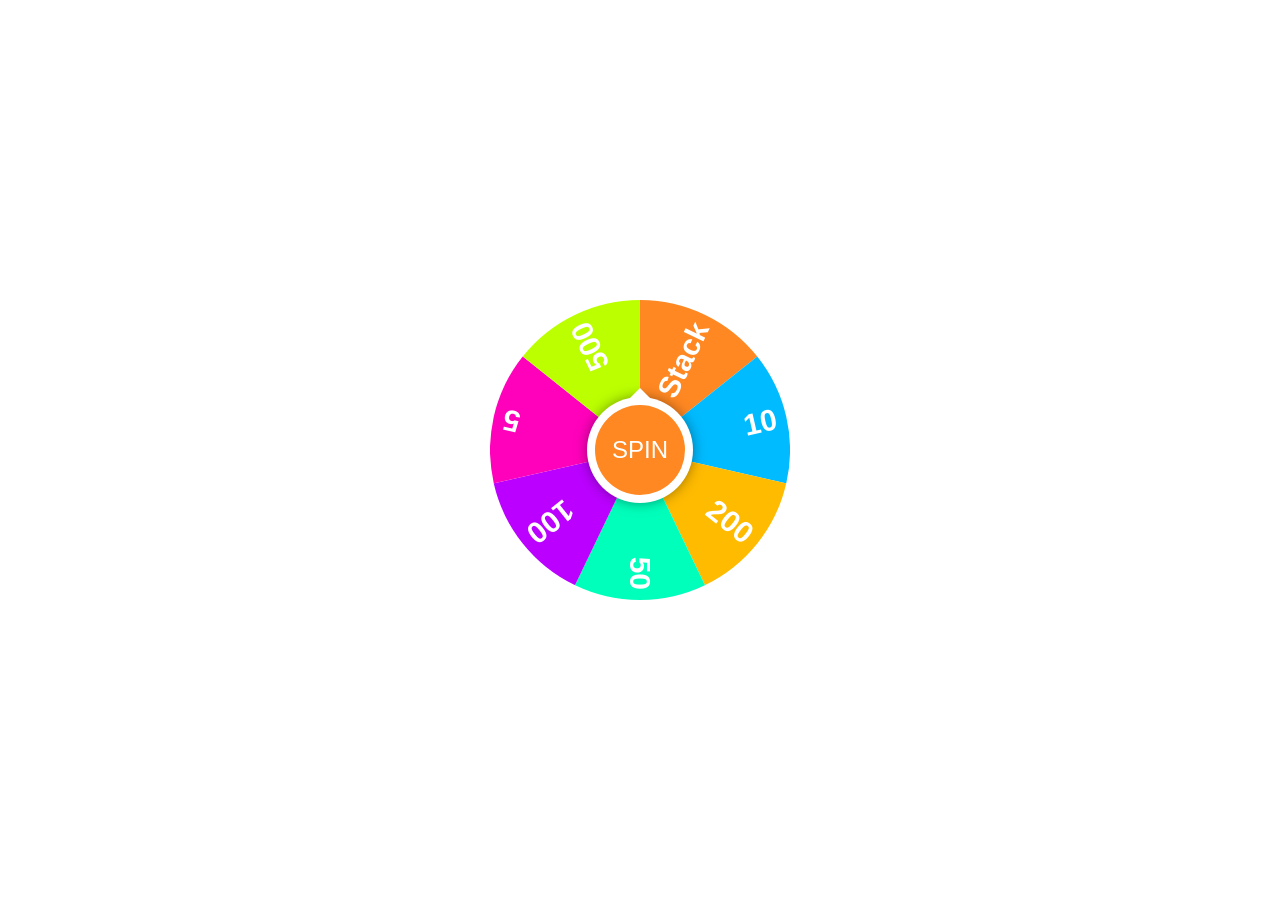
<file: index.html>
<!-- <!DOCTYPE html>
<html lang="en">
    <head>
        <meta charset="UTF-8">
        <meta name="viewport" content="width=device-width, initial-scale=1.0">
        <title>Spinning Wheel Selector</title>
        <script src="https://telegram.org/js/telegram-web-app.js"></script>
        <style>
        body {
            font-family: Arial, sans-serif;
            display: flex;
            flex-direction: column;
            align-items: center;
            justify-content: center;
            margin: 0;
            padding: 20px;
            background-color: var(--tg-theme-bg-color, #f5f5f5);
            color: var(--tg-theme-text-color, #000000);
        }
        .container {
            width: 300px;
            position: relative;
            margin-bottom: 30px;
        }
        .wheel {
            width: 300px;
            height: 300px;
            border-radius: 50%;
            position: relative;
            overflow: hidden;
            transition: transform 5s cubic-bezier(0.1, 0.5, 0.1, 1);
            transform: rotate(0deg);
            box-shadow: 0 0 15px rgba(0, 0, 0, 0.2);
        }
        .wheel-center {
            position: absolute;
            top: 50%;
            left: 50%;
            transform: translate(-50%, -50%);
            width: 50px;
            height: 50px;
            background-color: #fff;
            border-radius: 50%;
            z-index: 10;
            display: flex;
            align-items: center;
            justify-content: center;
            box-shadow: 0 0 10px rgba(0, 0, 0, 0.3);
        }
        .marker {
            position: absolute;
            top: 0;
            left: 50%;
            transform: translateX(-50%);
            width: 0;
            height: 0;
            border-left: 10px solid transparent;
            border-right: 10px solid transparent;
            border-top: 20px solid #e74c3c;
            z-index: 20;
        }
        .section {
            position: absolute;
            width: 0;
            height: 0;
            transform-origin: 0 0;
            left: 50%;
            top: 50%;
            text-align: center;
            display: flex;
            align-items: center;
            justify-content: center;
        }
        .section-text {
            position: absolute;
            transform-origin: center;
            width: 100px;
            text-align: center;
            font-weight: bold;
            color: #fff;
            text-shadow: 1px 1px 2px rgba(0, 0, 0, 0.5);
        }
        .controls {
            margin-top: 20px;
            display: flex;
            flex-direction: column;
            align-items: center;
            gap: 10px;
            width: 100%;
        }
        .spin-button {
            padding: 12px 24px;
            font-size: 16px;
            background-color: var(--tg-theme-button-color, #4CAF50);
            color: var(--tg-theme-button-text-color, white);
            border: none;
            border-radius: 5px;
            cursor: pointer;
            transition: background-color 0.3s;
            width: 200px;
        }
        .spin-button:hover {
            filter: brightness(0.95);
        }
        .result {
            margin-top: 20px;
            font-size: 18px;
            font-weight: bold;
            color: var(--tg-theme-text-color, #333);
        }
        .options-container {
            margin-bottom: 20px;
            width: 100%;
            display: flex;
            flex-direction: column;
            align-items: center;
        }
        .option-input {
            display: flex;
            width: 100%;
            margin-bottom: 5px;
        }
        .option-input input {
            flex-grow: 1;
            padding: 8px;
            border: 1px solid #ccc;
            border-radius: 4px;
            background-color: var(--tg-theme-secondary-bg-color, #fff);
            color: var(--tg-theme-text-color, #000);
        }
        .option-input button {
            margin-left: 5px;
            background-color: #f44336;
            color: white;
            border: none;
            border-radius: 4px;
            cursor: pointer;
            padding: 0 10px;
        }
        .add-option-btn {
            margin-top: 10px;
            padding: 8px 16px;
            background-color: var(--tg-theme-secondary-bg-color, #673AB7);
            color: var(--tg-theme-text-color, white);
            border: none;
            border-radius: 4px;
            cursor: pointer;
        }
        .recipient-container {
            width: 100%;
            margin: 10px 0;
        }
        h3, h1 {
            color: var(--tg-theme-text-color, #333);
        }
        .recipient {
            padding: 8px;
            margin-bottom: 5px;
            background-color: var(--tg-theme-secondary-bg-color, #eee);
            border-radius: 4px;
            color: var(--tg-theme-text-color, #333);
            cursor: pointer;
        }
        </style>
    </head>
    <body>
        <h1>Spinning Wheel Selector</h1>
        <div class="options-container">
            <h3>Add Your Options</h3>
            <div id="options-list">
                <div class="option-input">
                    <input type="text" value="Option 1" placeholder="Enter option">
                    <button onclick="removeOption(this)">X</button>
                </div>
                <div class="option-input">
                    <input type="text" value="Option 2" placeholder="Enter option">
                    <button onclick="removeOption(this)">X</button>
                </div>
                <div class="option-input">
                    <input type="text" value="Option 3" placeholder="Enter option">
                    <button onclick="removeOption(this)">X</button>
                </div>
                <div class="option-input">
                    <input type="text" value="Option 4" placeholder="Enter option">
                    <button onclick="removeOption(this)">X</button>
                </div>
            </div>
            <button class="add-option-btn" onclick="addOption()">Add Option</button>
        </div>
        <div class="recipient-container">
            <h3>Select a recipient:</h3>
            <div id="recipient-display" class="recipient">
                Select a recipient from your contacts
            </div>
        </div>
        <div class="container">
            <div class="wheel" id="wheel"></div>
            <div class="wheel-center">SPIN</div>
            <div class="marker"></div>
        </div>
        <div class="controls">
            <button class="spin-button" id="spin-button">Spin the Wheel</button>
        </div>
        <div class="result" id="result"></div>
        <script>
        // Initialize Telegram WebApp
        const tg = window.Telegram.WebApp;
        tg.expand();
        
        // Set theme
        document.documentElement.classList.add('theme-' + (tg.colorScheme || 'light'));
        
        const wheel = document.getElementById('wheel');
        const spinButton = document.getElementById('spin-button');
        const resultDisplay = document.getElementById('result');
        const recipientDisplay = document.getElementById('recipient-display');
        
        let isSpinning = false;
        let currentResult = '';
        let sections = [];
        let selectedContact = null;
        
        // Colors for wheel sections
        const colors = [
            '#FF5733', '#33FF57', '#3357FF', '#F333FF', 
            '#FF33A8', '#33FFF5', '#F5FF33', '#FF8C33',
            '#8C33FF', '#33FFBD', '#FF5733', '#33FF57'
        ];
        
        // Set up the main button
        tg.MainButton.setParams({
            text: 'SEND RESULT',
            color: '#2196F3',
            text_color: '#ffffff',
            is_active: false,
            is_visible: false
        });
        
        // Main button click handler
        tg.MainButton.onClick(sendToTelegram);
        
        // Handle recipient selection
        recipientDisplay.addEventListener('click', () => {
            tg.showPopup({
                title: 'Select Recipient',
                message: 'Choose a contact to send the result to',
                buttons: [
                    {id: "select_contact", type: "default", text: "Select from Contacts"}
                ]
            }, function(buttonId) {
                if (buttonId === "select_contact") {
                    // In a real implementation, you would use the Telegram selectContact method
                    // For this demo, we'll simulate with a simple prompt
                    const userName = prompt("Enter recipient's username:", "");
                    if (userName && userName.trim() !== "") {
                        selectedContact = { user_id: 123456789, username: userName };
                        recipientDisplay.textContent = `@${userName}`;
                    }
                }
            });
        });
        
        function updateWheel() {
            // Clear the wheel
            wheel.innerHTML = '';
            
            // Get all options
            const optionInputs = document.querySelectorAll('.option-input input');
            const options = Array.from(optionInputs).map(input => input.value).filter(text => text.trim() !== '');
            
            if (options.length === 0) {
                resultDisplay.textContent = 'Add some options first!';
                return false;
            }
            
            // Create sections
            sections = [];
            const sectionAngle = 360 / options.length;
            
            options.forEach((option, index) => {
                const section = document.createElement('div');
                section.className = 'section';
                
                const angleStart = index * sectionAngle;
                const angleEnd = (index + 1) * sectionAngle;
                const angle = angleStart + (sectionAngle / 2);
                
                section.style.transform = `rotate(${angleStart}deg)`;
                section.style.backgroundColor = colors[index % colors.length];
                
                // Create a canvas for the section
                const canvas = document.createElement('canvas');
                canvas.width = 300;
                canvas.height = 300;
                const ctx = canvas.getContext('2d');
                
                // Draw the section
                ctx.beginPath();
                ctx.moveTo(0, 0);
                ctx.arc(0, 0, 300, 0, (sectionAngle * Math.PI / 180));
                ctx.fillStyle = colors[index % colors.length];
                ctx.fill();
                
                section.appendChild(canvas);
                
                // Add text
                const text = document.createElement('div');
                text.className = 'section-text';
                text.textContent = option;
                text.style.transform = `rotate(${sectionAngle / 2}deg) translateY(-120px) rotate(90deg)`;
                
                section.appendChild(text);
                wheel.appendChild(section);
                
                sections.push({
                    option,
                    startAngle: angleStart,
                    endAngle: angleEnd
                });
            });
            
            return true;
        }
        
        function spinWheel() {
            if (isSpinning) return;
            
            if (!updateWheel()) return;
            
            isSpinning = true;
            spinButton.disabled = true;
            tg.MainButton.hide();
            resultDisplay.textContent = 'Spinning...';
            
            // Random number of spins (3-5 rotations)
            const rotations = 3 + Math.random() * 2;
            const degrees = rotations * 360;
            
            // Random stopping point
            const stopDegrees = Math.floor(Math.random() * 360);
            const totalDegrees = degrees + stopDegrees;
            
            wheel.style.transition = 'transform 5s cubic-bezier(0.1, 0.5, 0.1, 1)';
            wheel.style.transform = `rotate(${-totalDegrees}deg)`;
            
            setTimeout(() => {
                isSpinning = false;
                spinButton.disabled = false;
                
                // Calculate which section the marker is pointing to
                const normalizedDegrees = stopDegrees % 360;
                const section = sections.find(s => 
                    (normalizedDegrees >= s.startAngle && normalizedDegrees < s.endAngle) ||
                    (s.startAngle <= normalizedDegrees + 360 && s.endAngle > normalizedDegrees + 360)
                );
                
                if (section) {
                    currentResult = section.option;
                    resultDisplay.textContent = `The wheel selected: ${currentResult}`;
                    
                    // Show the main button only if we have a recipient
                    if (selectedContact) {
                        tg.MainButton.setText(`SEND "${currentResult}" TO RECIPIENT`);
                        tg.MainButton.show();
                        tg.MainButton.enable();
                    } else {
                        resultDisplay.textContent += '. Please select a recipient to send this result.';
                    }
                }
            }, 5000);
        }
        
        function sendToTelegram() {
            if (!selectedContact) {
                tg.showPopup({
                    title: 'No Recipient Selected',
                    message: 'Please select a recipient first',
                    buttons: [{type: 'ok'}]
                });
                return;
            }
            
            if (!currentResult) {
                tg.showPopup({
                    title: 'No Result',
                    message: 'Please spin the wheel first',
                    buttons: [{type: 'ok'}]
                });
                return;
            }
            
            // Prepare the data to send back to the Telegram Bot
            const data = {
                result: currentResult,
                recipient: selectedContact
            };
            
            // Send the data back to the Telegram Bot
            tg.sendData(JSON.stringify(data));
            
            // Show success message
            tg.showPopup({
                title: 'Success!',
                message: `The result "${currentResult}" will be sent to the recipient.`,
                buttons: [{type: 'ok'}]
            }, function() {
                // Close the WebApp after sending
                tg.close();
            });
        }
        
        function addOption() {
            const optionsList = document.getElementById('options-list');
            const newOption = document.createElement('div');
            newOption.className = 'option-input';
            newOption.innerHTML = `
                <input type="text" placeholder="Enter option">
                <button onclick="removeOption(this)">X</button>
            `;
            optionsList.appendChild(newOption);
        }

        function removeOption(button) {
            const optionsList = document.getElementById('options-list');
            if (optionsList.children.length > 1) {
                button.parentNode.remove();
            } else {
                tg.showPopup({
                    message: 'You need at least one option!',
                    buttons: [{type: 'ok'}]
                });
            }
        }
        
        // Initial setup
        updateWheel();
        
        // Event listeners
        spinButton.addEventListener('click', spinWheel);
        recipientDisplay.addEventListener('click', selectRecipient);
        
        function selectRecipient() {
            // In a real implementation, this would use Telegram's native UI
            // For simplicity, we're simulating with a prompt
            const username = prompt("Enter recipient's username:", "");
            if (username && username.trim() !== "") {
                selectedContact = {
                    user_id: Date.now(), // Using timestamp as mock ID
                    username: username
                };
                recipientDisplay.textContent = `@${username}`;
                
                // If we already have a result, show the send button
                if (currentResult) {
                    tg.MainButton.setText(`SEND "${currentResult}" TO @${username}`);
                    tg.MainButton.show();
                }
            }
        }
        
        // Handle back button press
        tg.BackButton.onClick(() => {
            if (tg.MainButton.isVisible) {
                tg.MainButton.hide();
                return;
            }
            tg.close();
        });
        
        // Handle haptic feedback for better user experience
        spinButton.addEventListener('click', () => {
            if (tg.HapticFeedback) {
                tg.HapticFeedback.impactOccurred('medium');
            }
        });
        
        // React to theme changes
        tg.onEvent('themeChanged', () => {
            document.documentElement.className = 'theme-' + (tg.colorScheme || 'light');
        });
        
        // Check if we're ready to enable the main button on load
        window.addEventListener('load', () => {
            if (selectedContact && currentResult) {
                tg.MainButton.setText(`SEND "${currentResult}" TO RECIPIENT`);
                tg.MainButton.show();
            }
        });
        </script>
    </body>
</html> -->
<!DOCTYPE html>
<html>
    <head>
        <title>Parcel Sandbox</title>
        <meta charset="UTF-8">
        <script src="https://telegram.org/js/telegram-web-app.js"></script>
        <link rel="stylesheet" href="style.css">
        <script defer src="index.js"></script>
    </head>
    <body>
        <div id="wheelOfFortune">
            <canvas id="wheel" width="300" height="300"></canvas>
            <div id="spin">SPIN</div>
        </div>
    </body>
</html>
</file>
<file: style.css>
* {
    margin: 0;
    padding: 0;
    box-sizing: border-box;
}

body {
    height: 100vh;
    display: grid;
    place-items: center;
    background-color: var(--tg-theme-bg-color, #ffffff);
    color: var(--tg-theme-text-color, #000000);
    font-family: -apple-system, BlinkMacSystemFont, 'Segoe UI', Roboto, Oxygen, Ubuntu, Cantarell, 'Open Sans', 'Helvetica Neue', sans-serif;
}

#wheelOfFortune {
    display: inline-block;
    position: relative;
    overflow: hidden;
    width: 300px;
    height: 300px;
}

#wheel {
    display: block;
}

#spin {
    font: 1.5em/0 sans-serif;
    user-select: none;
    cursor: pointer;
    display: flex;
    justify-content: center;
    align-items: center;
    position: absolute;
    top: 50%;
    left: 50%;
    width: 30%;
    height: 30%;
    margin: -15%;
    background: #fff;
    color: #fff;
    box-shadow: 0 0 0 8px currentColor, 0 0px 15px 5px rgba(0, 0, 0, 0.6);
    border-radius: 50%;
    transition: 0.8s;
}

#spin::after {
    content: '';
    position: absolute;
    top: -17px;
    border: 10px solid transparent;
    border-bottom-color: currentColor;
    border-top: none;
}

#resultContainer {
    position: absolute;
    bottom: 0;
    left: 0;
    width: 100%;
    padding: 15px;
    background-color: rgba(0, 0, 0, 0.8);
    color: white;
    text-align: center;
    border-radius: 0 0 5px 5px;
    font-size: 16px;
    z-index: 10;
}
</file>
